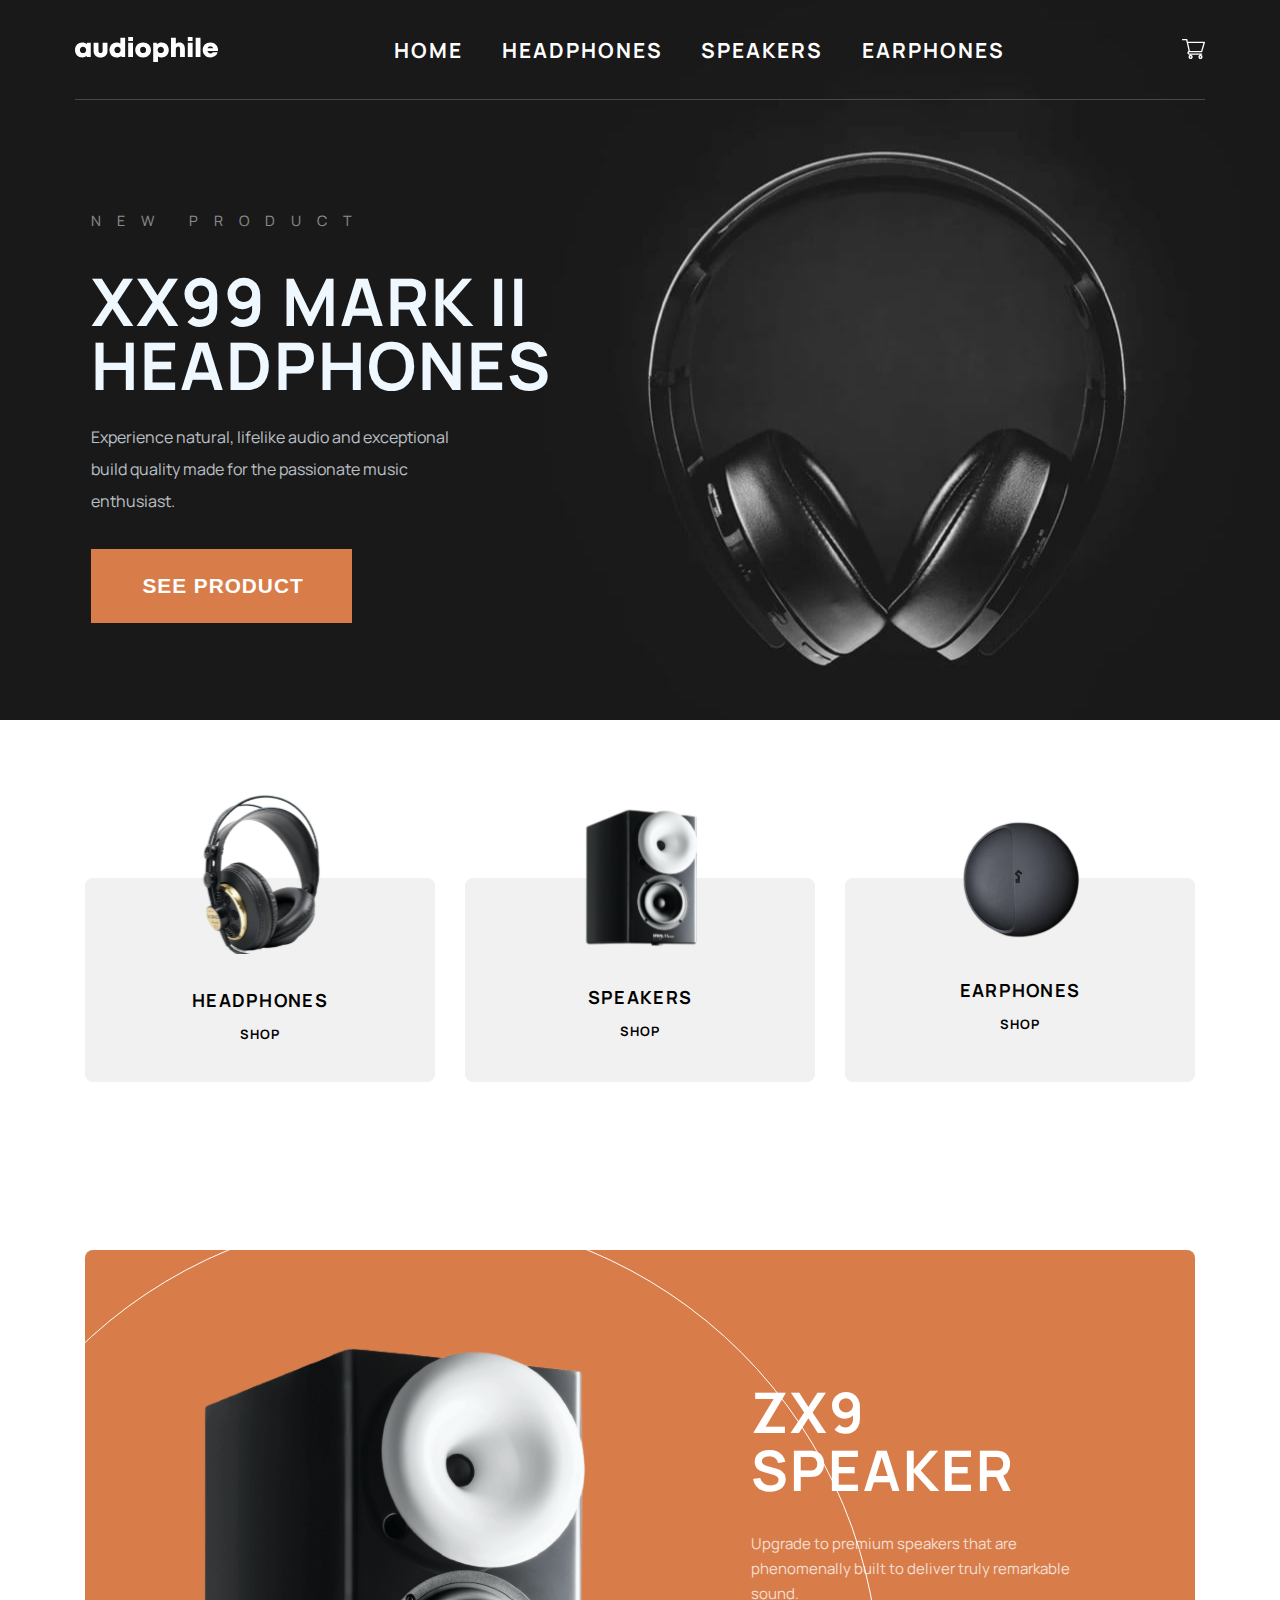
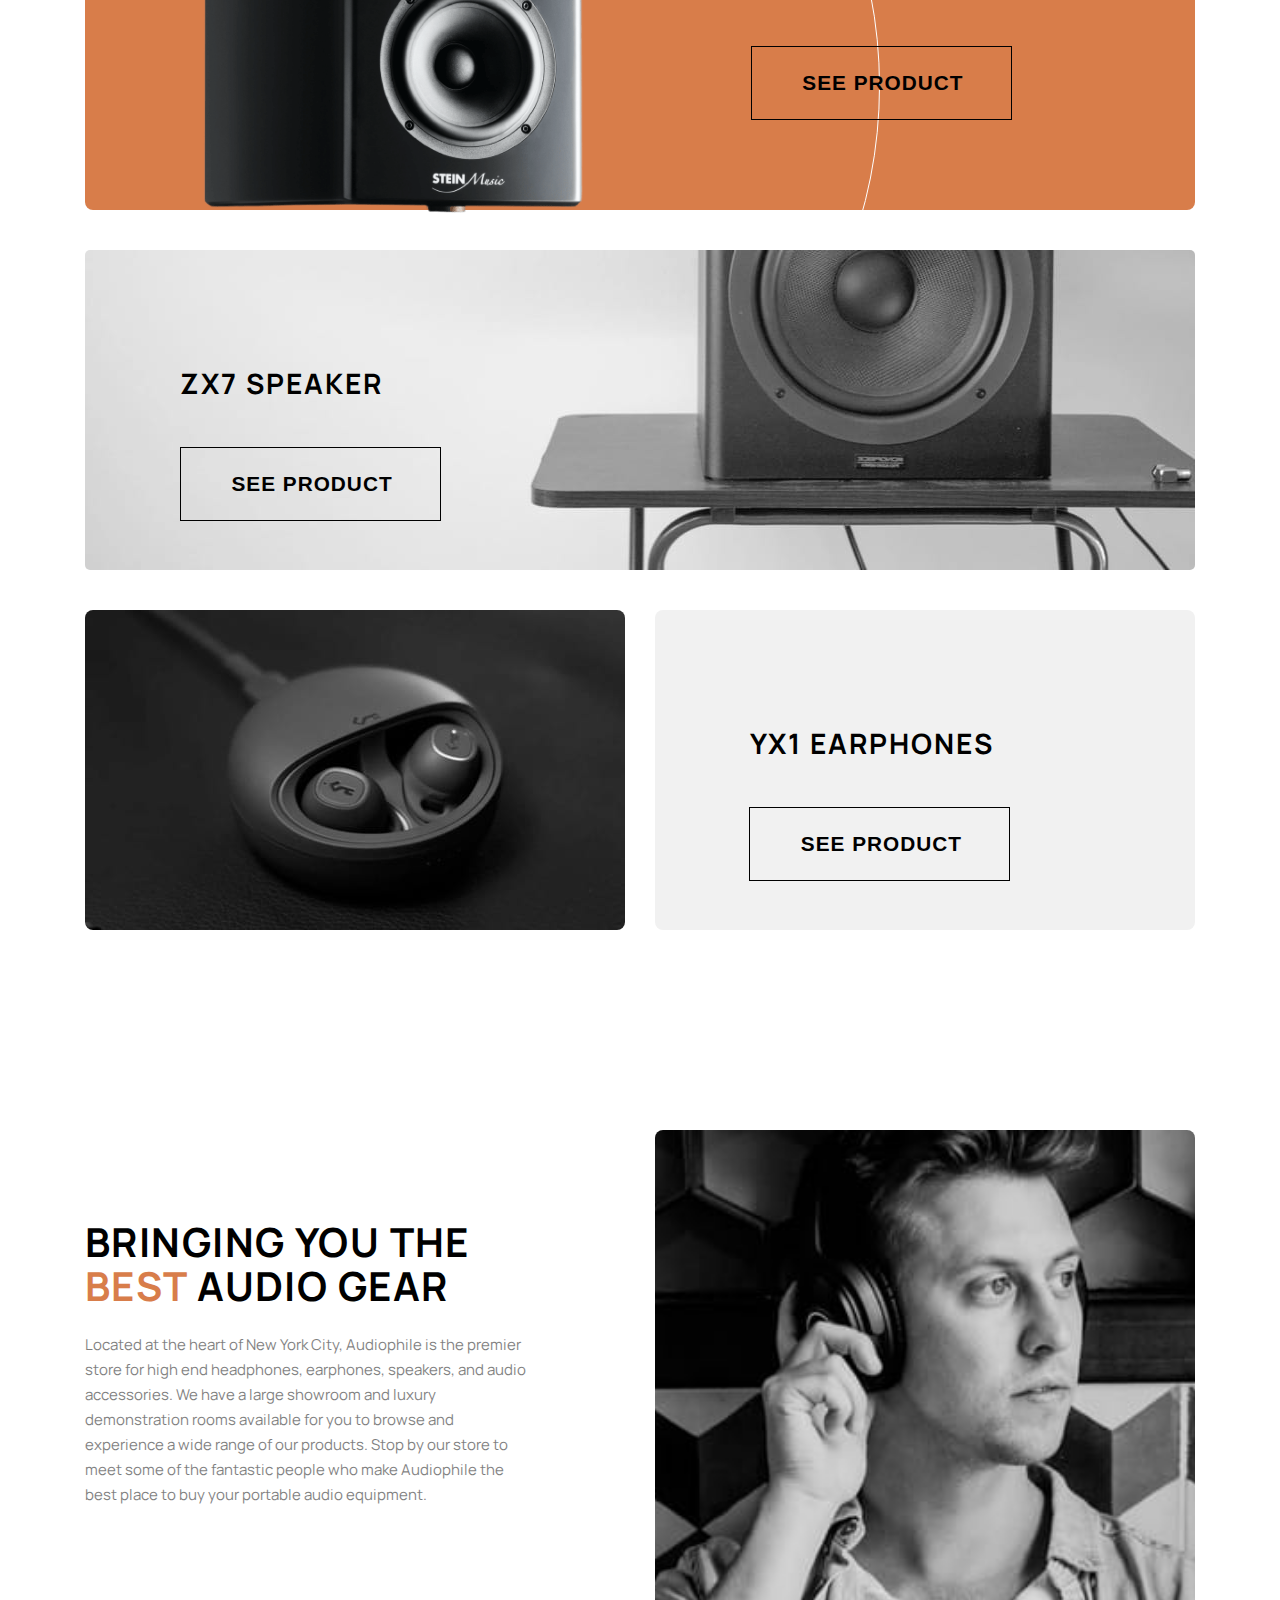
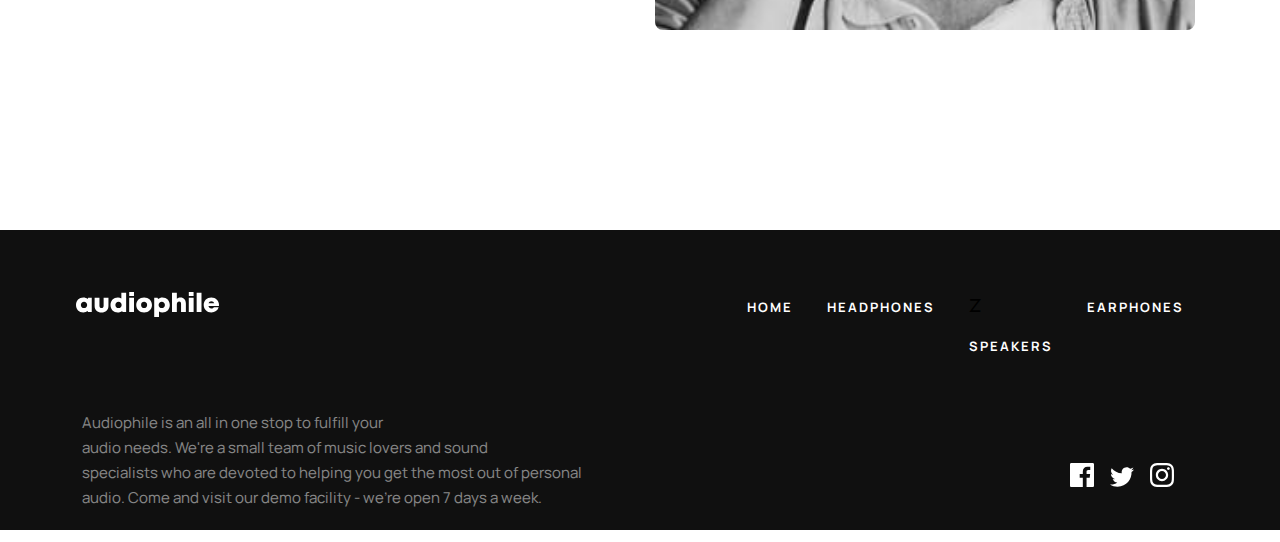
<file: index.html>
<!DOCTYPE html>
<html lang="en">

<head>
    <meta charset="UTF-8">
    <meta name="viewport" content="width=device-width, initial-scale=1.0">
    <title>Audiophile || HOME</title>
    <link rel="stylesheet" href="https://cdnjs.cloudflare.com/ajax/libs/font-awesome/6.5.1/css/all.min.css"
        integrity="sha512-DTOQO9RWCH3ppGqcWaEA1BIZOC6xxalwEsw9c2QQeAIftl+Vegovlnee1c9QX4TctnWMn13TZye+giMm8e2LwA=="
        crossorigin="anonymous" referrerpolicy="no-referrer" />
    <link rel="stylesheet" href="./css/main.css">
    <link rel="stylesheet" href="./sass/pages/_home.scss">
</head>

<body>
    <!-- HEADER STARTED -->
    <div class="content">
        <div class=" container">
            <header>


                <a class="header__logo" href="./index.html">
                    <img src="./images/shared/desktop/logo.svg" alt="">
                </a>

                <nav>
                    <ul class="sitenav__item">
                        <li class="sitenav__list">
                            <a id="home" href="./index.html" class="sitenav__link">home</a>
                        </li>
                        <li class="sitenav__list">
                            <a href="#" class="sitenav__link">headphones</a>
                        </li>
                        <li class="sitenav__list">
                            <a href="#" class="sitenav__link">speakers</a>
                        </li>
                        <li class="sitenav__list">
                            <a href="#" class="sitenav__link">earphones</a>
                        </li>
                    </ul>
                </nav>

                <div class="header__img">
                    <img src="./images/shared/desktop/icon-cart.svg" alt="">
                    <div class="modal-cart">
                        <h1>cart</h1>
                        <p>Lorem ipsum, dolor sit amet consectetur adipisicing elit. Quibusdam provident eum quaerat
                            officia
                            accusamus asperiores, fugit dolorum similique ipsum modi. Ad aperiam veniam doloremque
                            quibusdam nam
                            voluptatem officia, impedit aliquid.</p>
                    </div>

                </div>

            </header>


        </div>

        <hero class="hero container ">
            <div class="hero__text">
                <h4>NEW PRODUCT</h4>
                <h2>XX99 Mark II <br>
                    Headphones</h2>
                <p>Experience natural, lifelike audio and exceptional <br> build quality made for the passionate music
                    <br> enthusiast.
                </p>
                <a class="btn-orange" href=""><button>See Product</button></a>
            </div>

        </hero>

        <!-- MAIN STARTTED -->
        <main class="main container">
            <div class="main__wrapper">
                <div class="main__shop">
                    <img src="./lg/image-removebg-preview(41).svg" alt="">
                    <h3>HEADPHONES</h3>
                    <a href="./headphone.in.html">
                        <h5>shop <i class="fa-sharp fa-solid fa-chevron-right"></i></h5>
                    </a>
                </div>

                <div class="main__shop">
                    <img class="middle" src="./lg/kalonka.svg" alt="">
                    <h3>speakers</h3>
                    <h5>shop <i class="fa-sharp fa-solid fa-chevron-right"></i></h5>
                </div>

                <div class="main__shop">
                    <img class="last" src="./lg/bluetoth kalonka.svg" alt="">
                    <h3>earphones</h3>
                    <h5>shop <i class="fa-sharp fa-solid fa-chevron-right"></i></h5>
                </div>
            </div>

            <div class="main__second ">
                <img src="./images/home/desktop/image-speaker-zx9.png" alt="" w"410" height="465">
                <div class="main__text">
                    <h2>ZX9
                        SPEAKER</h2>
                    <p>Upgrade to premium speakers that are phenomenally built to deliver truly remarkable sound.</p>
                    <a class="btn-black" href=""><button>See Product</button></a>
                </div>
            </div>

            <div class="main__third">
                <div class="main__label">
                    <h2>ZX7 SPEAKER</h2>
                    <a class="btn-black" href=""><button>See Product
                        </button></a>
                </div>
            </div>

            <div class="main__fourth">
                <div class="fourth__wrapper">
                    <img src="./images/home/desktop/image-earphones-yx1.jpg" alt="" width="540" height="320">
                    <div class="fourth__shop">
                        <h2>YX1 EARPHONES</h2>
                        <a class="btn-black" href=""><button>See Product</button></a>
                    </div>
                </div>
            </div>


            <div class="main__last">
                <div class="last__wrapper">
                    <h2>Bringing you the <br> <span> best</span> audio gear</h2>
                    <p>Located at the heart of New York City, Audiophile is the premier store for high end headphones,
                        earphones, speakers, and audio accessories. We have a large showroom and luxury demonstration
                        rooms
                        available for you to browse and experience a wide range of our products. Stop by our store to
                        meet
                        some of the fantastic people who make Audiophile the best place to buy your portable audio
                        equipment.</p>
                </div>
                <img src="./images/product-xx99-mark-two-headphones/desktop/image-gallery-1.jpg" alt="" width="540"
                    height="500">
            </div>
        </main>


        <!-- FOOTER STARTED -->
        <footer class="footer">
            <div class="fotter__part">
                <div class="fotter__wrapper">
                    <a class="fotter__logo" href="./index.html">
                        <img src="./images/shared/desktop/logo.svg" alt="">
                    </a>

                    <nav>
                        <ul class="fotter__sitenav__item">
                            <li class="fotter__sitenav__list">
                                <a href="./index.html" class="fotter__sitenav__link">home</a>
                            </li>
                            <li class="fotter__sitenav__list">
                                <a href="#" class="fotter__sitenav__link">headphones</a>
                            </li>
                            <li class="fotter__sitenav__list">
                                z <a href="#" class="fotter__sitenav__link">speakers</a>
                            </li>
                            <li class="fotter__sitenav__list">
                                <a href="#" class="fotter__sitenav__link">earphones</a>
                            </li>
                        </ul>
                    </nav>

                </div>


                <div class="fotter__text">
                    <p>Audiophile is an all in one stop to fulfill your <br> audio needs. We're a small team of music
                        lovers
                        and sound <br> specialists who are devoted to helping you get the most out of personal audio.
                        Come
                        and visit our demo facility - we’re open 7 days a week.</p>

                    <ul>
                        <li class="socials">
                            <a href="#"><svg xmlns="http://www.w3.org/2000/svg" width="24" height="24"
                                    viewBox="0 0 24 24" fill="none">
                                    <path
                                        d="M22.675 0H1.325C0.593 0 0 0.593 0 1.325V22.676C0 23.407 0.593 24 1.325 24H12.82V14.706H9.692V11.084H12.82V8.413C12.82 5.313 14.713 3.625 17.479 3.625C18.804 3.625 19.942 3.724 20.274 3.768V7.008L18.356 7.009C16.852 7.009 16.561 7.724 16.561 8.772V11.085H20.148L19.681 14.707H16.561V24H22.677C23.407 24 24 23.407 24 22.675V1.325C24 0.593 23.407 0 22.675 0Z"
                                        fill="white" />
                                </svg></a>
                        </li>
                        <li>
                            <a href="#"><svg xmlns="http://www.w3.org/2000/svg" width="24" height="20"
                                    viewBox="0 0 24 20" fill="none">
                                    <path
                                        d="M24 2.55705C23.117 2.94905 22.168 3.21305 21.172 3.33205C22.189 2.72305 22.97 1.75805 23.337 0.608047C22.386 1.17205 21.332 1.58205 20.21 1.80305C19.313 0.846047 18.032 0.248047 16.616 0.248047C13.437 0.248047 11.101 3.21405 11.819 6.29305C7.728 6.08805 4.1 4.12805 1.671 1.14905C0.381 3.36205 1.002 6.25705 3.194 7.72305C2.388 7.69705 1.628 7.47605 0.965 7.10705C0.911 9.38805 2.546 11.522 4.914 11.997C4.221 12.185 3.462 12.229 2.69 12.081C3.316 14.037 5.134 15.46 7.29 15.5C5.22 17.123 2.612 17.848 0 17.54C2.179 18.937 4.768 19.752 7.548 19.752C16.69 19.752 21.855 12.031 21.543 5.10605C22.505 4.41105 23.34 3.54405 24 2.55705Z"
                                        fill="white" />
                                </svg></a>
                        </li>
                        <li>
                            <a href="#"><svg xmlns="http://www.w3.org/2000/svg" width="24" height="24"
                                    viewBox="0 0 24 24" fill="none">
                                    <path fill-rule="evenodd" clip-rule="evenodd"
                                        d="M12 0C8.741 0 8.333 0.014 7.053 0.072C2.695 0.272 0.273 2.69 0.073 7.052C0.014 8.333 0 8.741 0 12C0 15.259 0.014 15.668 0.072 16.948C0.272 21.306 2.69 23.728 7.052 23.928C8.333 23.986 8.741 24 12 24C15.259 24 15.668 23.986 16.948 23.928C21.302 23.728 23.73 21.31 23.927 16.948C23.986 15.668 24 15.259 24 12C24 8.741 23.986 8.333 23.928 7.053C23.732 2.699 21.311 0.273 16.949 0.073C15.668 0.014 15.259 0 12 0ZM12 2.163C15.204 2.163 15.584 2.175 16.85 2.233C20.102 2.381 21.621 3.924 21.769 7.152C21.827 8.417 21.838 8.797 21.838 12.001C21.838 15.206 21.826 15.585 21.769 16.85C21.62 20.075 20.105 21.621 16.85 21.769C15.584 21.827 15.206 21.839 12 21.839C8.796 21.839 8.416 21.827 7.151 21.769C3.891 21.62 2.38 20.07 2.232 16.849C2.174 15.584 2.162 15.205 2.162 12C2.162 8.796 2.175 8.417 2.232 7.151C2.381 3.924 3.896 2.38 7.151 2.232C8.417 2.175 8.796 2.163 12 2.163ZM5.838 12C5.838 8.597 8.597 5.838 12 5.838C15.403 5.838 18.162 8.597 18.162 12C18.162 15.404 15.403 18.163 12 18.163C8.597 18.163 5.838 15.403 5.838 12ZM12 16C9.791 16 8 14.21 8 12C8 9.791 9.791 8 12 8C14.209 8 16 9.791 16 12C16 14.21 14.209 16 12 16ZM16.965 5.595C16.965 4.8 17.61 4.155 18.406 4.155C19.201 4.155 19.845 4.8 19.845 5.595C19.845 6.39 19.201 7.035 18.406 7.035C17.61 7.035 16.965 6.39 16.965 5.595Z"
                                        fill="white" />
                                </svg></a>
                        </li>
                    </ul>
                </div>
            </div>

        </footer>
        <!-- FOOTER ENDED -->

    </div>



</body>

</html>
</file>
<file: css/main.css>
* {
  margin: 0;
  padding: 0;
  box-sizing: border-box;
}

ul,
ol {
  list-style: none;
}

a {
  text-decoration: none;
}

html {
  height: 100%;
}

img {
  display: flex;
  -o-object-fit: cover;
     object-fit: cover;
}

.counter {
  background-color: #f1f1f1;
  font-size: 1.3rem;
  font-weight: 700;
  color: #000000;
  padding: 1.5rem;
  gap: 2.1rem;
  align-items: center;
  display: inline-block;
  width: 120px;
  text-align: center;
}
.counter span {
  width: 16px;
  height: 18px;
  display: inline-block;
}
.counter button {
  background: 0;
  border: 0;
  cursor: pointer;
  color: #000000;
  opacity: 0.25;
  width: 16px;
  height: 18px;
}

.modal-cart {
  font-weight: 700;
  width: 377px;
  height: 488px;
  background: #ffffff;
  padding: 3.1rem 3.3rem;
  border-radius: 8px;
  position: absolute;
  margin-top: 4.7rem;
  display: none;
}

/* manrope-regular - latin */
@font-face {
  font-display: swap;
  font-family: "Manrope";
  font-style: normal;
  font-weight: 400;
  src: url("../fonts/manrope-v15-latin-regular.woff2") format("woff2");
}
@font-face {
  font-display: swap;
  font-family: "Manrope";
  font-style: normal;
  font-weight: 700;
  src: url("../fonts/manrope-v15-latin-700.woff2") format("woff2");
}
body {
  font-family: "Manrope", sans-serif;
  font-size: 1.5rem;
  line-height: 1.66;
  letter-spacing: "normal";
}

h1 {
  font-size: 5.6rem;
  line-height: 1.03;
  letter-spacing: 2px;
}

h2 {
  font-size: 4rem;
  line-height: 1.1;
  letter-spacing: 1.5px;
}

h3 {
  font-size: 3.2rem;
  line-height: 1.12;
  letter-spacing: 1.15px;
}

h4 {
  font-size: 2.8rem;
  line-height: 1.3;
  letter-spacing: 2px;
}

h5 {
  font-size: 2.4rem;
  line-height: 1.37;
  letter-spacing: 1.7px;
}

h6 {
  font-size: 1.8rem;
  line-height: 1.3;
  letter-spacing: 1.3px;
}

.btn-orange button {
  padding-top: 1.5rem;
  padding-bottom: 1.5rem;
  padding-left: 3.15rem;
  padding-right: 2.95rem;
  color: #ffffff;
  background-color: #D87D4A;
  font-size: 1.3rem;
  font-weight: 700;
  letter-spacing: 1px;
  text-transform: uppercase;
  border: 1px solid transparent;
  text-decoration: none;
}
.btn-orange button:hover {
  background-color: #fbaf85;
  color: #ffffff;
}

.btn-black button {
  padding-top: 1.5rem;
  padding-bottom: 1.5rem;
  padding-left: 3.15rem;
  padding-right: 2.95rem;
  color: #000000;
  background-color: transparent;
  font-size: 1.3rem;
  font-weight: 700;
  letter-spacing: 1px;
  text-transform: uppercase;
  border: 1px solid #000000;
  text-decoration: none;
}
.btn-black button:hover {
  background-color: #000000;
  color: #ffffff;
}

/* HEADER STARTED */
.container {
  max-width: 1210px;
  width: 100%;
  padding-left: 2.5rem;
  padding-right: 2.5rem;
  margin-left: auto;
  margin-right: auto;
}

.content {
  max-width: 100%;
  width: 100%;
  height: 100vh;
  background: #0e0e0e;
  background-image: url("../images/home/desktop/image-hero.jpg");
  background-repeat: no-repeat;
  background-position: center;
  height: 45rem;
  -o-object-fit: cover;
     object-fit: cover;
  /* margin-top: 3rem; */
  margin-bottom: 12rem;
}

header {
  display: flex;
  align-items: center;
  justify-content: space-between;
  padding: 1.8rem 0px;
  border-bottom: 1px solid rgba(255, 255, 255, 0.2);
  margin-bottom: 5rem;
}

.sitenav__item {
  display: flex;
  gap: 2.4rem;
  margin-left: -1px;
}

.sitenav__link {
  color: #fff;
  font-size: 1.3rem;
  font-weight: 700;
  line-height: 2.5rem;
  letter-spacing: 2px;
  text-transform: uppercase;
}

.sitenav__link:hover {
  color: #d87d4a;
}

.container__headphone {
  max-width: 1210px;
  width: 100%;
  padding-left: 2.5rem;
  padding-right: 2.5rem;
  margin-left: auto;
  margin-right: auto;
}

.content__headphone {
  max-width: 100%;
  width: 100%;
  height: 100vh;
  background: #0e0e0e;
  height: 30.6rem;
  -o-object-fit: cover;
     object-fit: cover;
  margin-bottom: 12rem;
}
.content__headphone .headphones {
  text-align: center;
  color: #ffffff;
  font-weight: 700;
  font-size: 4rem;
  line-height: 4.4rem;
  letter-spacing: 1.43px;
  padding-top: 5.8rem;
}

.container__speaker {
  max-width: 1210px;
  width: 100%;
  padding-left: 2.5rem;
  padding-right: 2.5rem;
  margin-left: auto;
  margin-right: auto;
}

.content__speaker {
  max-width: 100%;
  width: 100%;
  height: 100vh;
  background: #0e0e0e;
  height: 30.6rem;
  -o-object-fit: cover;
     object-fit: cover;
  margin-bottom: 16rem;
}

.speaker {
  text-align: center;
  color: #ffffff;
  font-weight: 700;
  font-size: 4rem;
  line-height: 4.4rem;
  letter-spacing: 1.43px;
  padding-top: 5.8rem;
}

.container__headphone {
  max-width: 1210px;
  width: 100%;
  padding-left: 2.5rem;
  padding-right: 2.5rem;
  margin-left: auto;
  margin-right: auto;
}

.content__headphone {
  max-width: 100%;
  width: 100%;
  height: 100vh;
  background: #0e0e0e;
  height: 30.6rem;
  -o-object-fit: cover;
     object-fit: cover;
  margin-bottom: 16rem;
}

.headphones {
  text-align: center;
  color: #ffffff;
  font-weight: 700;
  font-size: 4rem;
  line-height: 4.4rem;
  letter-spacing: 1.43px;
  padding-top: 5.8rem;
}

.content__headphone1 {
  max-width: 100%;
  width: 100%;
  height: 100vh;
  background: #0e0e0e;
  height: 6.2rem;
  -o-object-fit: cover;
     object-fit: cover;
  margin-bottom: 16rem;
}

.container__headphone1 {
  max-width: 1210px;
  width: 100%;
  padding-left: 2.5rem;
  padding-right: 2.5rem;
  margin-left: auto;
  margin-right: auto;
}

.header__img {
  position: relative;
}
.header__img .modal-cart {
  margin-left: -22rem;
}

.main__wrapper {
  display: flex;
  align-items: center;
  gap: 30px;
  justify-content: center;
  text-align: center;
}

.main__wrapper img {
  margin-left: auto;
  margin-right: auto;
  margin-top: -24%;
  margin-bottom: 36px;
}

.main__wrapper .middle {
  margin-top: -21%;
}

.main__wrapper .last {
  margin-top: -17%;
}

.main__shop {
  width: 350px;
  height: 204px;
  background-color: #F1F1F1;
  border-radius: 8px;
  margin-top: 255px;
  margin-bottom: 168px;
}

.main h3 {
  color: #000;
  font-size: 18px;
  font-weight: 700;
  letter-spacing: 1.286px;
  text-transform: uppercase;
}

.main h5 {
  cursor: pointer;
  margin-top: 1rem;
  color: #000;
  font-size: 13px;
  font-weight: 700;
  letter-spacing: 1px;
  text-transform: uppercase;
  gap: 14px;
}

.main h5 i {
  color: #D87D4A;
}

.main h5:hover {
  color: #D87D4A;
}

.main__second {
  background-image: url("../lg/Oval Copy 2.svg");
  background-repeat: no-repeat;
  margin-right: auto;
  margin-left: auto;
  background-color: #D87D4A;
  border-radius: 8px;
  height: 560px;
  width: 1110px;
  display: flex;
  margin-bottom: 40px;
}

.main__second img {
  margin-left: 118px;
  margin-top: 98px;
}

.main__second .main__text {
  margin-left: 165px;
}

.main__second .main__text p {
  margin-top: 2rem;
}

.main__second h2 {
  padding-right: 133px;
  color: #fff;
  margin-top: 133px;
  font-size: 56px;
  font-weight: 700;
  line-height: 58px;
  letter-spacing: 2px;
  text-transform: uppercase;
}

.main__second p {
  margin-top: -24px;
  width: 349px;
  color: #fff;
  font-size: 15px;
  line-height: 25px;
  opacity: 0.75;
  margin-bottom: 40px;
}

.main__third {
  background-image: url("../images/home/desktop/image-speaker-zx7.jpg");
  background-repeat: no-repeat;
  height: 320px;
  width: 1110px;
  margin-left: auto;
  margin-right: auto;
  border-radius: 5px;
  margin-bottom: 40px;
}

.main__third .main__label {
  padding-top: 101px;
  padding-left: 95px;
}

.main__third .main__label h2 {
  color: #000;
  font-size: 28px;
  font-weight: 700;
  letter-spacing: 2px;
  text-transform: uppercase;
  margin-bottom: 32px;
}

.main__fourth {
  margin-bottom: 200px;
}

.main__fourth .btn-black {
  margin-left: 5.9rem;
  padding-bottom: -3rem;
}

.fourth__wrapper {
  display: flex;
  gap: 30px;
  justify-content: center;
}

.fourth__wrapper img {
  border-radius: 8px;
}

.fourth__shop {
  width: 540px;
  height: 320px;
  background-color: #F1F1F1;
  border-radius: 8px;
}

.fourth__shop h2 {
  padding-top: 101px;
  padding-left: 95px;
  font-size: 28px;
  color: #000;
  font-weight: 700;
  letter-spacing: 2px;
  text-transform: uppercase;
  margin-bottom: 32px;
}

.main__last__3 {
  display: flex;
  align-items: center;
  justify-content: center;
  margin-bottom: 200px;
}

.main__last__3 img {
  border-radius: 8px;
}

.main__last__3 .last__wrapper__3 h2 {
  color: #000;
  font-size: 40px;
  font-weight: 700;
  line-height: 44px;
  letter-spacing: 1.429px;
  text-transform: uppercase;
}

.main__last__3 .last__wrapper__3 h2 span {
  color: #D87D4A;
}

.main__last__3 .last__wrapper__3 p {
  color: #000;
  font-size: 15px;
  line-height: 25px;
  opacity: 0.5;
  width: 445px;
  margin-right: 125px;
}

.main__little {
  margin-top: 12rem;
}

.main__last {
  display: flex;
  align-items: center;
  justify-content: center;
  margin-bottom: 200px;
}

.main__last img {
  border-radius: 8px;
}

.main__last .last__wrapper h2 {
  color: #000;
  font-size: 40px;
  font-weight: 700;
  line-height: 44px;
  letter-spacing: 1.429px;
  text-transform: uppercase;
}

.main__last .last__wrapper h2 span {
  color: #D87D4A;
}

.main__last .last__wrapper p {
  color: #000;
  font-size: 15px;
  line-height: 25px;
  opacity: 0.5;
  width: 445px;
  margin-right: 125px;
}

.word {
  margin-bottom: 5rem;
}

.fotter__part {
  align-items: center;
  justify-content: center;
  display: flex;
  flex-direction: column;
  max-width: 100%;
  background-color: #101010;
  height: 300px;
  padding: 75px 200px 0 180px;
}

.fotter__wrapper {
  display: flex;
  justify-content: space-between;
  gap: 33rem;
}

.fotter__sitenav__item {
  display: flex;
  gap: 34px;
  margin-top: -0.6rem;
  margin-bottom: 3rem;
}

.fotter__sitenav__link {
  font-size: 13px;
  color: #fff;
  font-weight: 700;
  line-height: 25px;
  letter-spacing: 2px;
  text-align: center;
  text-transform: uppercase;
}

.fotter__sitenav__link:hover {
  color: #D87D4A;
}

.fotter__text {
  display: flex;
  justify-content: space-between;
  padding-left: 120px;
  gap: 28rem;
}
.fotter__text p {
  margin-left: -7.8rem;
  width: 540px;
  color: #fff;
  font-size: 15px;
  line-height: 25px;
  opacity: 0.5;
}
.fotter__text ul {
  margin-top: 3rem;
  display: flex;
  gap: 16px;
}
.fotter__text a:hover svg path {
  fill: #D87D4A;
}

.hero {
  display: flex;
  align-items: center;
  justify-content: center;
  margin-top: 7rem;
  margin-left: auto;
  margin-right: auto;
}

.hero__text {
  color: aliceblue;
  margin-right: auto;
  padding-left: 1rem;
  align-items: center;
}

h4 {
  font-weight: 400;
  color: #fff;
  font-size: 0.9rem;
  letter-spacing: 1rem;
  text-transform: uppercase;
  opacity: 0.4964;
  margin-bottom: 2.4rem;
}

h2 {
  font-size: 4.1rem;
  font-weight: 700;
  line-height: 4rem;
  letter-spacing: 2px;
  text-transform: uppercase;
  margin-bottom: 24px;
}

p {
  font-size: 1rem;
  line-height: 2rem;
  opacity: 0.75;
  margin-bottom: 2rem;
}

.main__wrapper {
  display: flex;
  align-items: center;
  gap: 30px;
  justify-content: center;
  text-align: center;
}
.main__wrapper img {
  margin-left: auto;
  margin-right: auto;
  margin-top: -24%;
  margin-bottom: 36px;
}
.main__wrapper .middle {
  margin-top: -21%;
}
.main__wrapper .last {
  margin-top: -17%;
}

.main__shop {
  width: 350px;
  height: 204px;
  background-color: #F1F1F1;
  border-radius: 8px;
  margin-bottom: 168px;
}

.main h3 {
  color: #000;
  font-size: 18px;
  font-weight: 700;
  letter-spacing: 1.286px;
  text-transform: uppercase;
}
.main h5 {
  cursor: pointer;
  margin-top: 1rem;
  color: #000;
  font-size: 13px;
  font-weight: 700;
  letter-spacing: 1px;
  text-transform: uppercase;
  gap: 14px;
}
.main h5 i {
  color: #D87D4A;
}
.main h5:hover {
  color: #D87D4A;
}

.main__second {
  background-image: url("../lg/Oval Copy 2.svg");
  background-repeat: no-repeat;
  margin-right: auto;
  margin-left: auto;
  background-color: #D87D4A;
  border-radius: 8px;
  height: 560px;
  width: 1110px;
  display: flex;
  margin-bottom: 40px;
}
.main__second img {
  margin-left: 118px;
  margin-top: 98px;
}
.main__second .main__text {
  margin-left: 165px;
}
.main__second .main__text p {
  margin-top: 2rem;
}
.main__second h2 {
  padding-right: 133px;
  color: #fff;
  margin-top: 133px;
  font-size: 56px;
  font-weight: 700;
  line-height: 58px;
  letter-spacing: 2px;
  text-transform: uppercase;
}
.main__second p {
  margin-top: -24px;
  width: 349px;
  color: #fff;
  font-size: 15px;
  line-height: 25px;
  opacity: 0.75;
  margin-bottom: 40px;
}

.main__third {
  background-image: url("../images/home/desktop/image-speaker-zx7.jpg");
  background-repeat: no-repeat;
  height: 320px;
  width: 1110px;
  margin-left: auto;
  margin-right: auto;
  border-radius: 5px;
  margin-bottom: 40px;
}
.main__third .main__label {
  padding-top: 101px;
  padding-left: 95px;
}
.main__third .main__label h2 {
  color: #000;
  font-size: 28px;
  font-weight: 700;
  letter-spacing: 2px;
  text-transform: uppercase;
  margin-bottom: 32px;
}

.main__fourth {
  margin-bottom: 200px;
}
.main__fourth .btn-black {
  margin-left: 5.9rem;
  padding-bottom: -3rem;
}

.fourth__wrapper {
  display: flex;
  gap: 30px;
  justify-content: center;
}
.fourth__wrapper img {
  border-radius: 8px;
}

.fourth__shop {
  width: 540px;
  height: 320px;
  background-color: #F1F1F1;
  border-radius: 8px;
}
.fourth__shop h2 {
  padding-top: 101px;
  padding-left: 95px;
  font-size: 28px;
  color: #000;
  font-weight: 700;
  letter-spacing: 2px;
  text-transform: uppercase;
  margin-bottom: 32px;
}

.main__last {
  display: flex;
  align-items: center;
  justify-content: center;
  margin-bottom: 200px;
}
.main__last img {
  border-radius: 8px;
}
.main__last .last__wrapper h2 {
  color: #000;
  font-size: 40px;
  font-weight: 700;
  line-height: 44px;
  letter-spacing: 1.429px;
  text-transform: uppercase;
}
.main__last .last__wrapper h2 span {
  color: #D87D4A;
}
.main__last .last__wrapper p {
  color: #000;
  font-size: 15px;
  line-height: 25px;
  opacity: 0.5;
  width: 445px;
  margin-right: 125px;
}/*# sourceMappingURL=main.css.map */
</file>
